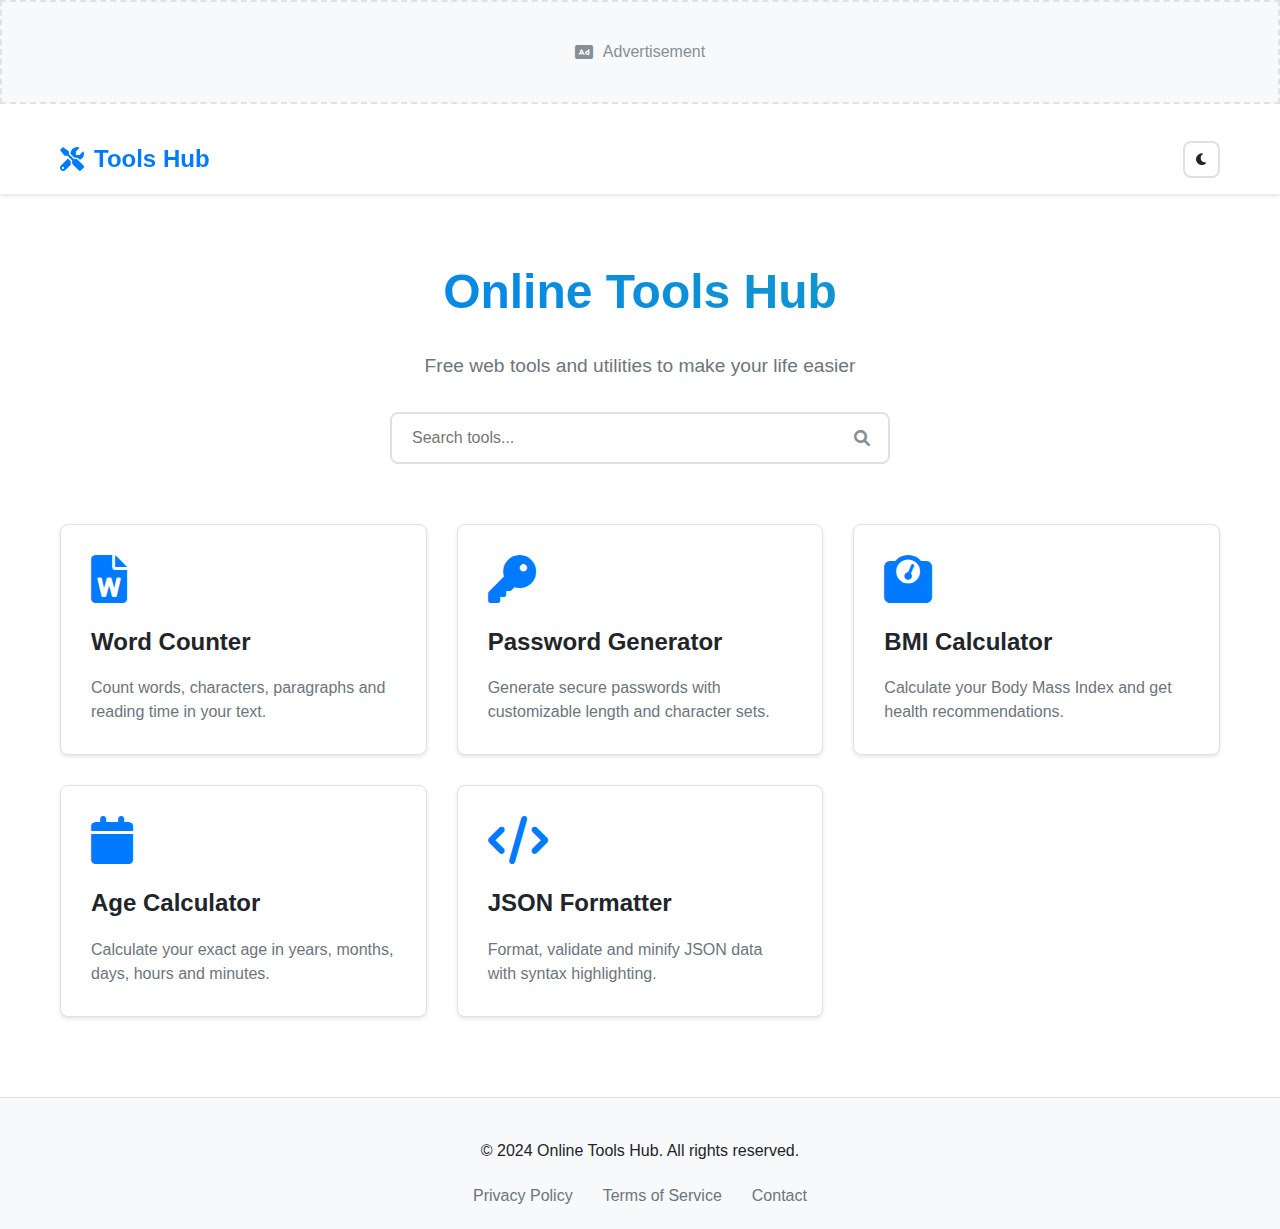
<file: index.html>
<html lang="en">
<head>
    <meta charset="UTF-8">
    <meta name="viewport" content="width=device-width, initial-scale=1.0">
    <title>Online Tools Hub - Free Web Tools & Utilities</title>
    <meta name="description" content="Free online tools hub with word counter, password generator, BMI calculator, age calculator, JSON formatter and more. Fast, responsive, and easy to use.">
    <meta name="keywords" content="online tools, word counter, password generator, BMI calculator, JSON formatter, web utilities">
    <meta name="author" content="Online Tools Hub">
    
    <!-- Schema Markup -->
    <script type="application/ld+json">
    {
        "@context": "https://schema.org",
        "@type": "WebSite",
        "name": "Online Tools Hub",
        "description": "Free online tools and utilities for everyday use",
        "url": "https://onlinetoolshub.com"
    }
    </script>
    
    <link rel="stylesheet" href="style.css">
    <link rel="stylesheet" href="https://cdnjs.cloudflare.com/ajax/libs/font-awesome/6.0.0/css/all.min.css">
    <link rel="icon" type="image/x-icon" href="/favicon.ico">
</head>
<body>
    <!-- AdSense Top Banner Placeholder -->
    <div class="ad-banner ad-top">
        <div class="ad-placeholder">
            <i class="fas fa-ad"></i>
            <span>Advertisement</span>
        </div>
    </div>

    <nav class="navbar">
        <div class="nav-container">
            <div class="nav-brand">
                <i class="fas fa-tools"></i>
                <span>Tools Hub</span>
            </div>
            <div class="nav-actions">
                <button id="darkModeToggle" class="btn-icon" title="Toggle Dark Mode">
                    <i class="fas fa-moon"></i>
                </button>
            </div>
        </div>
    </nav>

    <main class="main-content">
        <div class="hero-section">
            <h1>Online Tools Hub</h1>
            <p>Free web tools and utilities to make your life easier</p>
            
            <div class="search-container">
                <input type="text" id="searchInput" placeholder="Search tools..." class="search-input">
                <i class="fas fa-search search-icon"></i>
            </div>
        </div>

        <div class="tools-grid" id="toolsGrid">
            <!-- Tools will be populated by JavaScript -->
        </div>
    </main>

    <footer class="footer">
        <div class="footer-content">
            <p>&copy; 2024 Online Tools Hub. All rights reserved.</p>
            <div class="footer-links">
                <a href="#privacy">Privacy Policy</a>
                <a href="#terms">Terms of Service</a>
                <a href="#contact">Contact</a>
            </div>
        </div>
    </footer>

    <script src="global.js"></script>
</body>
</html>
</file>
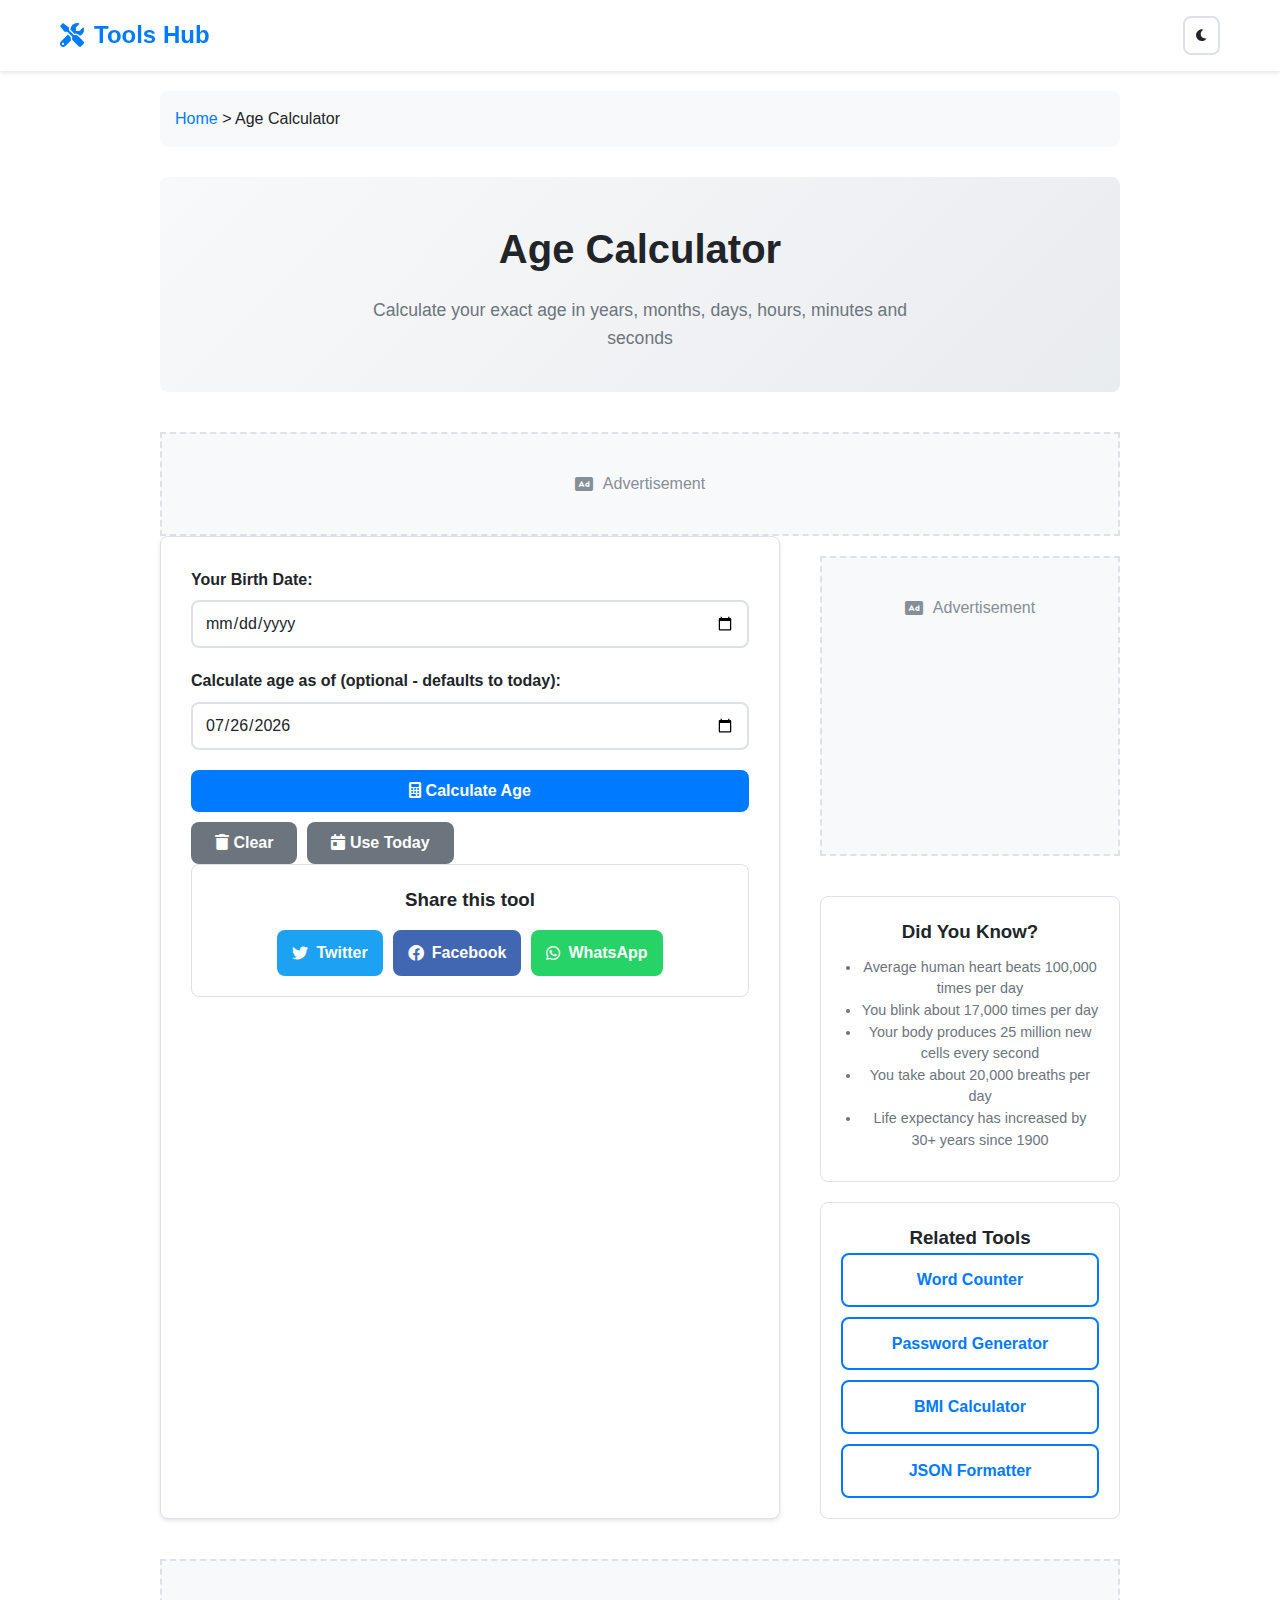
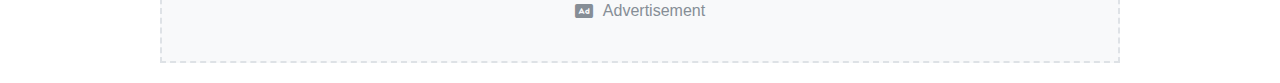
<file: age-calculator.html>
<!DOCTYPE html>
<html lang="en">
<head>
    <meta charset="UTF-8">
    <meta name="viewport" content="width=device-width, initial-scale=1.0">
    <title>Age Calculator - Calculate Exact Age in Years, Months, Days | Online Tools Hub</title>
    <meta name="description" content="Calculate your exact age in years, months, days, hours, minutes and seconds. Free online age calculator with detailed breakdown and age milestones.">
    <meta name="keywords" content="age calculator, calculate age, exact age, age in days, age in months, birthday calculator">
    
    <!-- Schema Markup -->
    <script type="application/ld+json">
    {
        "@context": "https://schema.org",
        "@type": "SoftwareApplication",
        "name": "Age Calculator",
        "description": "Calculate your exact age in years, months, days, hours and minutes",
        "url": "https://onlinetoolshub.com/tools/age-calculator.html",
        "applicationCategory": "Utility",
        "operatingSystem": "Any",
        "permissions": "none required"
    }
    </script>
    
    <link rel="stylesheet" href="style.css">
    <link rel="stylesheet" href="https://cdnjs.cloudflare.com/ajax/libs/font-awesome/6.0.0/css/all.min.css">
    <link rel="icon" type="image/x-icon" href="/favicon.ico">
</head>
<body>
    <!-- Navigation -->
    <nav class="navbar">
        <div class="nav-container">
            <div class="nav-brand">
                <a href="index.html" style="color: inherit; text-decoration: none; display: flex; align-items: center; gap: 10px;">
                    <i class="fas fa-tools"></i>
                    <span>Tools Hub</span>
                </a>
            </div>
            <div class="nav-actions">
                <button id="darkModeToggle" class="btn-icon" title="Toggle Dark Mode">
                    <i class="fas fa-moon"></i>
                </button>
            </div>
        </div>
    </nav>

    <div class="tool-container">
        <!-- Breadcrumb -->
        <nav class="breadcrumb">
            <a href="index.html">Home</a> > <span>Age Calculator</span>
        </nav>

        <!-- Tool Header -->
        <div class="tool-header">
            <h1>Age Calculator</h1>
            <p>Calculate your exact age in years, months, days, hours, minutes and seconds</p>
        </div>

        <!-- AdSense Banner Placeholder -->
        <div class="ad-banner">
            <div class="ad-placeholder">
                <i class="fas fa-ad"></i>
                <span>Advertisement</span>
            </div>
        </div>

        <!-- Tool Content -->
        <div class="tool-content">
            <div class="tool-main">
                <!-- Date Input -->
                <div class="form-group">
                    <label for="birthDate" class="form-label">Your Birth Date:</label>
                    <input type="date" id="birthDate" class="form-input">
                </div>

                <div class="form-group">
                    <label for="targetDate" class="form-label">Calculate age as of (optional - defaults to today):</label>
                    <input type="date" id="targetDate" class="form-input">
                </div>

                <!-- Calculate Button -->
                <div class="btn-group">
                    <button id="calculateBtn" class="btn btn-primary btn-block">
                        <i class="fas fa-calculator"></i> Calculate Age
                    </button>
                    <button id="clearBtn" class="btn btn-secondary">
                        <i class="fas fa-trash"></i> Clear
                    </button>
                    <button id="todayBtn" class="btn btn-secondary">
                        <i class="fas fa-calendar-day"></i> Use Today
                    </button>
                </div>

                <!-- Results -->
                <div id="resultsSection" class="result-section hidden">
                    <h3>Age Details</h3>
                    <div class="result-item">
                        <span class="result-label">Exact Age:</span>
                        <span id="exactAge" class="result-value"></span>
                    </div>
                    <div class="result-item">
                        <span class="result-label">Total Months:</span>
                        <span id="totalMonths" class="result-value"></span>
                    </div>
                    <div class="result-item">
                        <span class="result-label">Total Weeks:</span>
                        <span id="totalWeeks" class="result-value"></span>
                    </div>
                    <div class="result-item">
                        <span class="result-label">Total Days:</span>
                        <span id="totalDays" class="result-value"></span>
                    </div>
                    <div class="result-item">
                        <span class="result-label">Total Hours:</span>
                        <span id="totalHours" class="result-value"></span>
                    </div>
                    <div class="result-item">
                        <span class="result-label">Total Minutes:</span>
                        <span id="totalMinutes" class="result-value"></span>
                    </div>
                    <div class="result-item">
                        <span class="result-label">Total Seconds:</span>
                        <span id="totalSeconds" class="result-value"></span>
                    </div>
                </div>

                <!-- Age Milestones -->
                <div id="milestonesSection" class="result-section hidden">
                    <h3>Age Milestones</h3>
                    <div id="milestonesList"></div>
                </div>

                <!-- Next Birthday -->
                <div id="birthdaySection" class="result-section hidden">
                    <h3>Next Birthday</h3>
                    <div class="result-item">
                        <span class="result-label">Next Birthday:</span>
                        <span id="nextBirthday" class="result-value"></span>
                    </div>
                    <div class="result-item">
                        <span class="result-label">Days Until Birthday:</span>
                        <span id="daysUntilBirthday" class="result-value"></span>
                    </div>
                    <div class="result-item">
                        <span class="result-label">Day of Week Born:</span>
                        <span id="dayOfWeekBorn" class="result-value"></span>
                    </div>
                    <div class="result-item">
                        <span class="result-label">Next Birthday Day:</span>
                        <span id="nextBirthdayDay" class="result-value"></span>
                    </div>
                </div>

                <!-- Share Section -->
                <div class="share-section">
                    <h3>Share this tool</h3>
                    <div class="share-buttons">
                        <a href="#" class="share-btn share-twitter">
                            <i class="fab fa-twitter"></i> Twitter
                        </a>
                        <a href="#" class="share-btn share-facebook">
                            <i class="fab fa-facebook"></i> Facebook
                        </a>
                        <a href="#" class="share-btn share-whatsapp">
                            <i class="fab fa-whatsapp"></i> WhatsApp
                        </a>
                    </div>
                </div>
            </div>

            <!-- Sidebar -->
            <div class="tool-sidebar">
                <!-- AdSense Sidebar Placeholder -->
                <div class="ad-banner ad-sidebar">
                    <div class="ad-placeholder">
                        <i class="fas fa-ad"></i>
                        <span>Advertisement</span>
                    </div>
                </div>

                <!-- Quick Facts -->
                <div class="share-section">
                    <h3>Did You Know?</h3>
                    <div style="font-size: 0.9rem; line-height: 1.5; color: var(--text-secondary);">
                        <ul style="margin: 10px 0; padding-left: 20px;">
                            <li>Average human heart beats 100,000 times per day</li>
                            <li>You blink about 17,000 times per day</li>
                            <li>Your body produces 25 million new cells every second</li>
                            <li>You take about 20,000 breaths per day</li>
                            <li>Life expectancy has increased by 30+ years since 1900</li>
                        </ul>
                    </div>
                </div>

                <!-- Related Tools -->
                <div class="share-section">
                    <h3>Related Tools</h3>
                    <div style="display: flex; flex-direction: column; gap: 10px;">
                        <a href="word-counter.html" class="btn btn-outline">Word Counter</a>
                        <a href="password-generator.html" class="btn btn-outline">Password Generator</a>
                        <a href="bmi-calculator.html" class="btn btn-outline">BMI Calculator</a>
                        <a href="json-formatter.html" class="btn btn-outline">JSON Formatter</a>
                    </div>
                </div>
            </div>
        </div>

        <!-- AdSense Bottom Banner Placeholder -->
        <div class="ad-banner ad-bottom">
            <div class="ad-placeholder">
                <i class="fas fa-ad"></i>
                <span>Advertisement</span>
            </div>
        </div>
    </div>

    <script src="global.js"></script>
    <script src="age-calculator.js"></script>
</body>
</html>
</file>
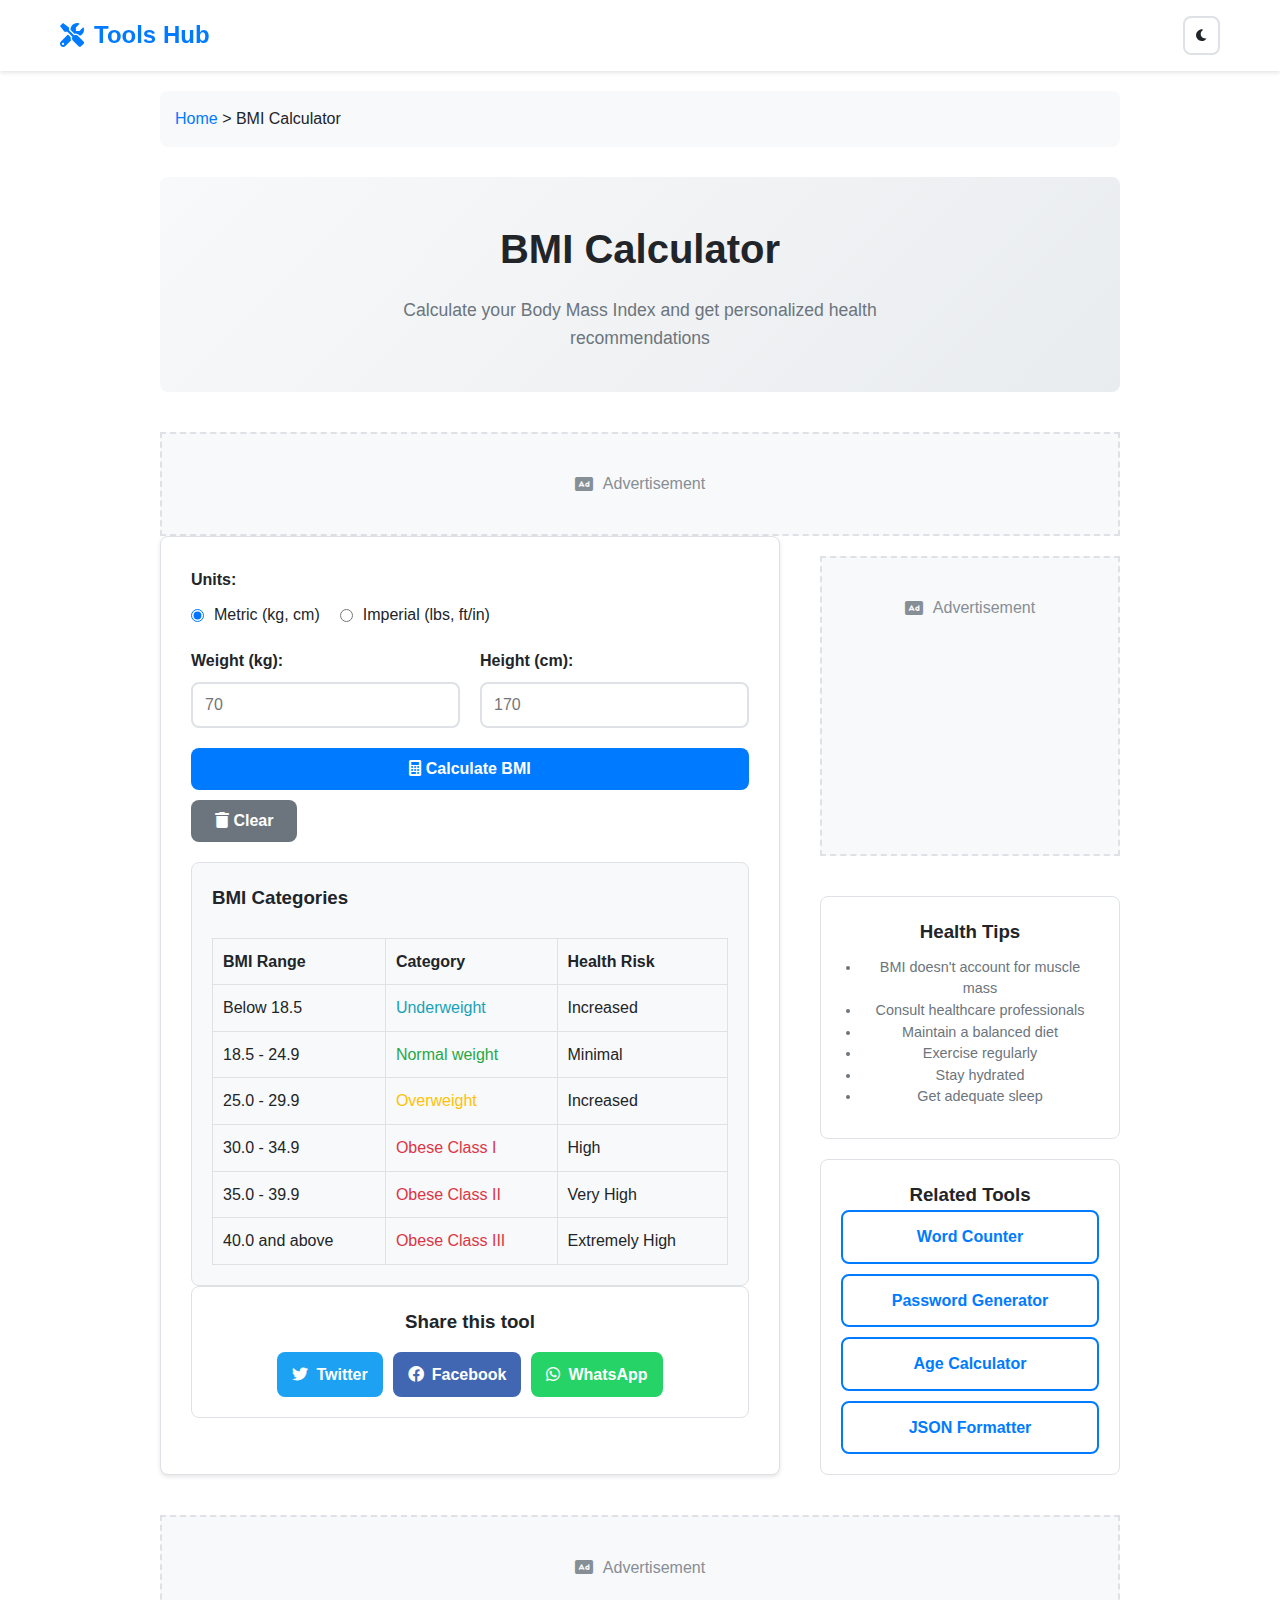
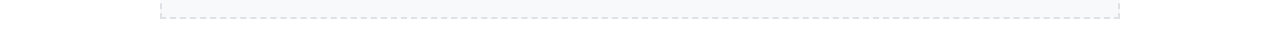
<file: bmi-calculator.html>
<!DOCTYPE html>
<html lang="en">
<head>
    <meta charset="UTF-8">
    <meta name="viewport" content="width=device-width, initial-scale=1.0">
    <title>BMI Calculator - Body Mass Index Calculator | Online Tools Hub</title>
    <meta name="description" content="Calculate your Body Mass Index (BMI) with our free online calculator. Get instant results with health category recommendations and ideal weight ranges.">
    <meta name="keywords" content="BMI calculator, body mass index, health calculator, weight calculator, obesity calculator, ideal weight">
    
    <!-- Schema Markup -->
    <script type="application/ld+json">
    {
        "@context": "https://schema.org",
        "@type": "SoftwareApplication",
        "name": "BMI Calculator",
        "description": "Calculate your Body Mass Index and get health recommendations",
        "url": "https://onlinetoolshub.com/tools/bmi-calculator.html",
        "applicationCategory": "HealthApplication",
        "operatingSystem": "Any",
        "permissions": "none required"
    }
    </script>
    
    <link rel="stylesheet" href="style.css">
    <link rel="stylesheet" href="https://cdnjs.cloudflare.com/ajax/libs/font-awesome/6.0.0/css/all.min.css">
    <link rel="icon" type="image/x-icon" href="/favicon.ico">
</head>
<body>
    <!-- Navigation -->
    <nav class="navbar">
        <div class="nav-container">
            <div class="nav-brand">
                <a href="index.html" style="color: inherit; text-decoration: none; display: flex; align-items: center; gap: 10px;">
                    <i class="fas fa-tools"></i>
                    <span>Tools Hub</span>
                </a>
            </div>
            <div class="nav-actions">
                <button id="darkModeToggle" class="btn-icon" title="Toggle Dark Mode">
                    <i class="fas fa-moon"></i>
                </button>
            </div>
        </div>
    </nav>

    <div class="tool-container">
        <!-- Breadcrumb -->
        <nav class="breadcrumb">
            <a href="index.html">Home</a> > <span>BMI Calculator</span>
        </nav>

        <!-- Tool Header -->
        <div class="tool-header">
            <h1>BMI Calculator</h1>
            <p>Calculate your Body Mass Index and get personalized health recommendations</p>
        </div>

        <!-- AdSense Banner Placeholder -->
        <div class="ad-banner">
            <div class="ad-placeholder">
                <i class="fas fa-ad"></i>
                <span>Advertisement</span>
            </div>
        </div>

        <!-- Tool Content -->
        <div class="tool-content">
            <div class="tool-main">
                <!-- Unit Selection -->
                <div class="form-group">
                    <label class="form-label">Units:</label>
                    <div style="display: flex; gap: 20px; margin-top: 10px;">
                        <label style="display: flex; align-items: center; gap: 10px;">
                            <input type="radio" name="units" id="metricUnits" value="metric" checked>
                            <span>Metric (kg, cm)</span>
                        </label>
                        <label style="display: flex; align-items: center; gap: 10px;">
                            <input type="radio" name="units" id="imperialUnits" value="imperial">
                            <span>Imperial (lbs, ft/in)</span>
                        </label>
                    </div>
                </div>

                <!-- Metric Inputs -->
                <div id="metricInputs">
                    <div style="display: grid; grid-template-columns: 1fr 1fr; gap: 20px;">
                        <div class="form-group">
                            <label for="weightKg" class="form-label">Weight (kg):</label>
                            <input type="number" id="weightKg" class="form-input" placeholder="70" min="1" max="1000" step="0.1">
                        </div>
                        <div class="form-group">
                            <label for="heightCm" class="form-label">Height (cm):</label>
                            <input type="number" id="heightCm" class="form-input" placeholder="170" min="50" max="300" step="0.1">
                        </div>
                    </div>
                </div>

                <!-- Imperial Inputs -->
                <div id="imperialInputs" class="hidden">
                    <div style="display: grid; grid-template-columns: 1fr 1fr 1fr; gap: 20px;">
                        <div class="form-group">
                            <label for="weightLbs" class="form-label">Weight (lbs):</label>
                            <input type="number" id="weightLbs" class="form-input" placeholder="154" min="1" max="2000" step="0.1">
                        </div>
                        <div class="form-group">
                            <label for="heightFt" class="form-label">Height (ft):</label>
                            <input type="number" id="heightFt" class="form-input" placeholder="5" min="1" max="10" step="1">
                        </div>
                        <div class="form-group">
                            <label for="heightIn" class="form-label">Height (in):</label>
                            <input type="number" id="heightIn" class="form-input" placeholder="7" min="0" max="11" step="1">
                        </div>
                    </div>
                </div>

                <!-- Calculate Button -->
                <div class="btn-group">
                    <button id="calculateBtn" class="btn btn-primary btn-block">
                        <i class="fas fa-calculator"></i> Calculate BMI
                    </button>
                    <button id="clearBtn" class="btn btn-secondary">
                        <i class="fas fa-trash"></i> Clear
                    </button>
                </div>

                <!-- Results -->
                <div id="resultsSection" class="result-section hidden">
                    <h3>Your BMI Results</h3>
                    <div class="result-item">
                        <span class="result-label">BMI:</span>
                        <span id="bmiValue" class="result-value"></span>
                    </div>
                    <div class="result-item">
                        <span class="result-label">Category:</span>
                        <span id="bmiCategory" class="result-value"></span>
                    </div>
                    <div class="result-item">
                        <span class="result-label">Ideal Weight Range:</span>
                        <span id="idealWeight" class="result-value"></span>
                    </div>
                    
                    <div id="bmiVisualization" style="margin-top: 20px;"></div>
                    <div id="healthRecommendations" style="margin-top: 20px;"></div>
                </div>

                <!-- BMI Chart -->
                <div class="result-section">
                    <h3>BMI Categories</h3>
                    <div style="overflow-x: auto;">
                        <table style="width: 100%; border-collapse: collapse; margin-top: 10px;">
                            <thead>
                                <tr style="background: var(--bg-secondary);">
                                    <th style="padding: 10px; border: 1px solid var(--border-color); text-align: left;">BMI Range</th>
                                    <th style="padding: 10px; border: 1px solid var(--border-color); text-align: left;">Category</th>
                                    <th style="padding: 10px; border: 1px solid var(--border-color); text-align: left;">Health Risk</th>
                                </tr>
                            </thead>
                            <tbody>
                                <tr>
                                    <td style="padding: 10px; border: 1px solid var(--border-color);">Below 18.5</td>
                                    <td style="padding: 10px; border: 1px solid var(--border-color); color: #17a2b8;">Underweight</td>
                                    <td style="padding: 10px; border: 1px solid var(--border-color);">Increased</td>
                                </tr>
                                <tr>
                                    <td style="padding: 10px; border: 1px solid var(--border-color);">18.5 - 24.9</td>
                                    <td style="padding: 10px; border: 1px solid var(--border-color); color: #28a745;">Normal weight</td>
                                    <td style="padding: 10px; border: 1px solid var(--border-color);">Minimal</td>
                                </tr>
                                <tr>
                                    <td style="padding: 10px; border: 1px solid var(--border-color);">25.0 - 29.9</td>
                                    <td style="padding: 10px; border: 1px solid var(--border-color); color: #ffc107;">Overweight</td>
                                    <td style="padding: 10px; border: 1px solid var(--border-color);">Increased</td>
                                </tr>
                                <tr>
                                    <td style="padding: 10px; border: 1px solid var(--border-color);">30.0 - 34.9</td>
                                    <td style="padding: 10px; border: 1px solid var(--border-color); color: #dc3545;">Obese Class I</td>
                                    <td style="padding: 10px; border: 1px solid var(--border-color);">High</td>
                                </tr>
                                <tr>
                                    <td style="padding: 10px; border: 1px solid var(--border-color);">35.0 - 39.9</td>
                                    <td style="padding: 10px; border: 1px solid var(--border-color); color: #dc3545;">Obese Class II</td>
                                    <td style="padding: 10px; border: 1px solid var(--border-color);">Very High</td>
                                </tr>
                                <tr>
                                    <td style="padding: 10px; border: 1px solid var(--border-color);">40.0 and above</td>
                                    <td style="padding: 10px; border: 1px solid var(--border-color); color: #dc3545;">Obese Class III</td>
                                    <td style="padding: 10px; border: 1px solid var(--border-color);">Extremely High</td>
                                </tr>
                            </tbody>
                        </table>
                    </div>
                </div>

                <!-- Share Section -->
                <div class="share-section">
                    <h3>Share this tool</h3>
                    <div class="share-buttons">
                        <a href="#" class="share-btn share-twitter">
                            <i class="fab fa-twitter"></i> Twitter
                        </a>
                        <a href="#" class="share-btn share-facebook">
                            <i class="fab fa-facebook"></i> Facebook
                        </a>
                        <a href="#" class="share-btn share-whatsapp">
                            <i class="fab fa-whatsapp"></i> WhatsApp
                        </a>
                    </div>
                </div>
            </div>

            <!-- Sidebar -->
            <div class="tool-sidebar">
                <!-- AdSense Sidebar Placeholder -->
                <div class="ad-banner ad-sidebar">
                    <div class="ad-placeholder">
                        <i class="fas fa-ad"></i>
                        <span>Advertisement</span>
                    </div>
                </div>

                <!-- Health Tips -->
                <div class="share-section">
                    <h3>Health Tips</h3>
                    <div style="font-size: 0.9rem; line-height: 1.5; color: var(--text-secondary);">
                        <ul style="margin: 10px 0; padding-left: 20px;">
                            <li>BMI doesn't account for muscle mass</li>
                            <li>Consult healthcare professionals</li>
                            <li>Maintain a balanced diet</li>
                            <li>Exercise regularly</li>
                            <li>Stay hydrated</li>
                            <li>Get adequate sleep</li>
                        </ul>
                    </div>
                </div>

                <!-- Related Tools -->
                <div class="share-section">
                    <h3>Related Tools</h3>
                    <div style="display: flex; flex-direction: column; gap: 10px;">
                        <a href="word-counter.html" class="btn btn-outline">Word Counter</a>
                        <a href="password-generator.html" class="btn btn-outline">Password Generator</a>
                        <a href="age-calculator.html" class="btn btn-outline">Age Calculator</a>
                        <a href="json-formatter.html" class="btn btn-outline">JSON Formatter</a>
                    </div>
                </div>
            </div>
        </div>

        <!-- AdSense Bottom Banner Placeholder -->
        <div class="ad-banner ad-bottom">
            <div class="ad-placeholder">
                <i class="fas fa-ad"></i>
                <span>Advertisement</span>
            </div>
        </div>
    </div>

    <script src="global.js"></script>
    <script src="bmi-calculator.js"></script>
</body>
</html>
</file>
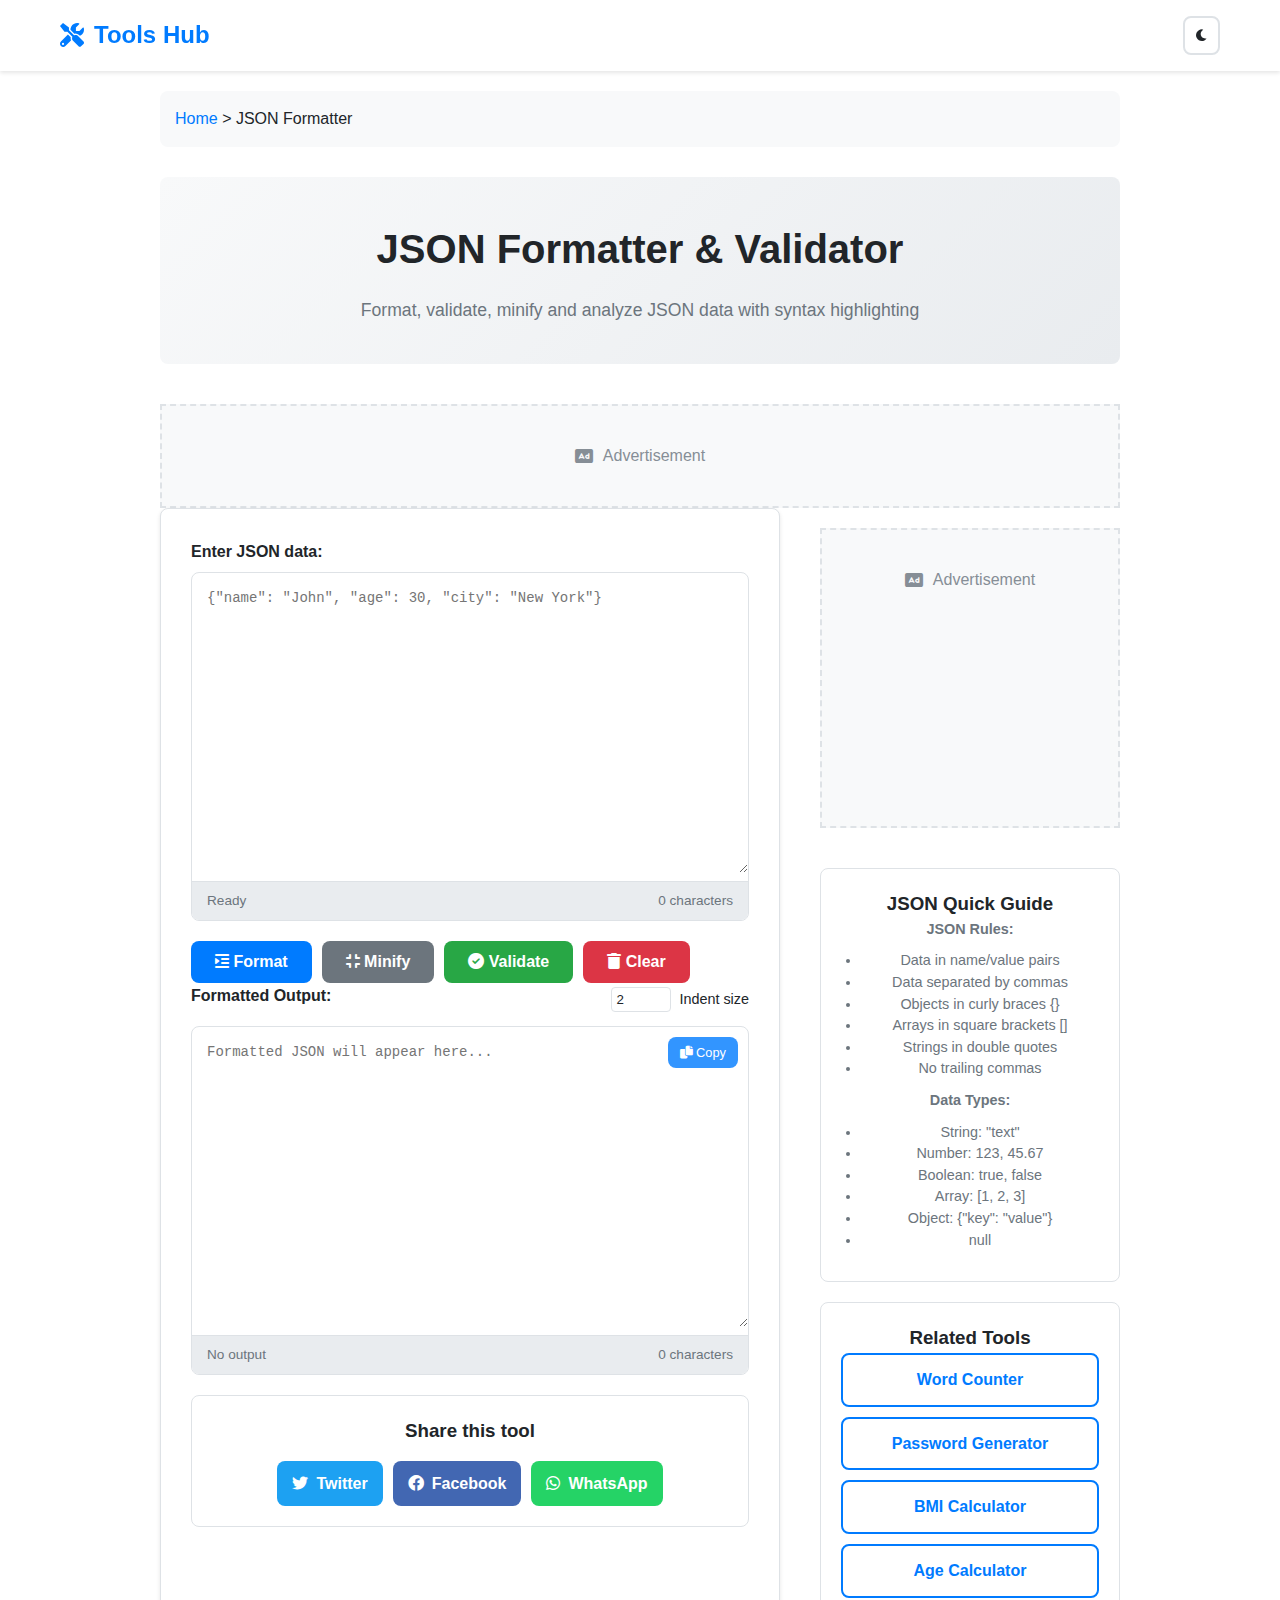
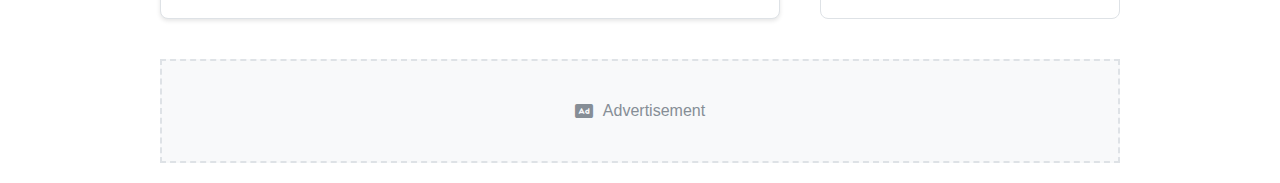
<file: json-formatter.html>
<!DOCTYPE html>
<html lang="en">
<head>
    <meta charset="UTF-8">
    <meta name="viewport" content="width=device-width, initial-scale=1.0">
    <title>JSON Formatter & Validator - Format, Minify & Validate JSON | Online Tools Hub</title>
    <meta name="description" content="Free online JSON formatter, validator and minifier. Format JSON with proper indentation, validate syntax, minify for production, and view JSON tree structure.">
    <meta name="keywords" content="JSON formatter, JSON validator, JSON minifier, JSON beautifier, JSON parser, validate JSON, format JSON">
    
    <!-- Schema Markup -->
    <script type="application/ld+json">
    {
        "@context": "https://schema.org",
        "@type": "SoftwareApplication",
        "name": "JSON Formatter",
        "description": "Format, validate and minify JSON data with syntax highlighting",
        "url": "https://onlinetoolshub.com/tools/json-formatter.html",
        "applicationCategory": "DeveloperApplication",
        "operatingSystem": "Any",
        "permissions": "none required"
    }
    </script>
    
    <link rel="stylesheet" href="style.css">
    <link rel="stylesheet" href="https://cdnjs.cloudflare.com/ajax/libs/font-awesome/6.0.0/css/all.min.css">
    <link rel="icon" type="image/x-icon" href="/favicon.ico">
    
    <style>
        .json-container {
            position: relative;
            background: var(--bg-primary);
            border: 1px solid var(--border-color);
            border-radius: var(--border-radius);
            overflow: hidden;
        }
        
        .json-textarea {
            width: 100%;
            min-height: 300px;
            padding: 15px;
            border: none;
            background: transparent;
            color: var(--text-primary);
            font-family: 'Monaco', 'Menlo', 'Ubuntu Mono', monospace;
            font-size: 14px;
            line-height: 1.5;
            resize: vertical;
            outline: none;
        }
        
        .json-textarea:focus {
            background: var(--bg-secondary);
        }
        
        .json-stats {
            background: var(--bg-tertiary);
            padding: 8px 15px;
            font-size: 0.85rem;
            color: var(--text-secondary);
            border-top: 1px solid var(--border-color);
            display: flex;
            justify-content: space-between;
            align-items: center;
        }
        
        .json-valid {
            color: var(--success-color);
        }
        
        .json-invalid {
            color: var(--danger-color);
        }
        
        .json-tree {
            background: var(--bg-secondary);
            border: 1px solid var(--border-color);
            border-radius: var(--border-radius);
            padding: 15px;
            font-family: 'Monaco', 'Menlo', 'Ubuntu Mono', monospace;
            font-size: 14px;
            line-height: 1.5;
            max-height: 400px;
            overflow: auto;
        }
        
        .json-key {
            color: #0451a5;
            font-weight: bold;
        }
        
        .json-string {
            color: #0f6132;
        }
        
        .json-number {
            color: #164bc5;
        }
        
        .json-boolean {
            color: #7c3aed;
        }
        
        .json-null {
            color: #6b7280;
            font-style: italic;
        }
        
        [data-theme="dark"] .json-key {
            color: #9cdcfe;
        }
        
        [data-theme="dark"] .json-string {
            color: #ce9178;
        }
        
        [data-theme="dark"] .json-number {
            color: #b5cea8;
        }
        
        [data-theme="dark"] .json-boolean {
            color: #569cd6;
        }
        
        .copy-btn {
            position: absolute;
            top: 10px;
            right: 10px;
            background: var(--primary-color);
            color: white;
            border: none;
            padding: 8px 12px;
            border-radius: var(--border-radius);
            cursor: pointer;
            font-size: 0.8rem;
            opacity: 0.8;
            transition: var(--transition);
        }
        
        .copy-btn:hover {
            opacity: 1;
            transform: translateY(-1px);
        }
    </style>
</head>
<body>
    <!-- Navigation -->
    <nav class="navbar">
        <div class="nav-container">
            <div class="nav-brand">
                <a href="index.html" style="color: inherit; text-decoration: none; display: flex; align-items: center; gap: 10px;">
                    <i class="fas fa-tools"></i>
                    <span>Tools Hub</span>
                </a>
            </div>
            <div class="nav-actions">
                <button id="darkModeToggle" class="btn-icon" title="Toggle Dark Mode">
                    <i class="fas fa-moon"></i>
                </button>
            </div>
        </div>
    </nav>

    <div class="tool-container">
        <!-- Breadcrumb -->
        <nav class="breadcrumb">
            <a href="index.html">Home</a> > <span>JSON Formatter</span>
        </nav>

        <!-- Tool Header -->
        <div class="tool-header">
            <h1>JSON Formatter & Validator</h1>
            <p>Format, validate, minify and analyze JSON data with syntax highlighting</p>
        </div>

        <!-- AdSense Banner Placeholder -->
        <div class="ad-banner">
            <div class="ad-placeholder">
                <i class="fas fa-ad"></i>
                <span>Advertisement</span>
            </div>
        </div>

        <!-- Tool Content -->
        <div class="tool-content">
            <div class="tool-main">
                <!-- Input Section -->
                <div class="form-group">
                    <label for="jsonInput" class="form-label">Enter JSON data:</label>
                    <div class="json-container">
                        <textarea id="jsonInput" class="json-textarea" placeholder='{"name": "John", "age": 30, "city": "New York"}'></textarea>
                        <div class="json-stats">
                            <span id="jsonStatus">Ready</span>
                            <span id="jsonSize">0 characters</span>
                        </div>
                    </div>
                </div>

                <!-- Action Buttons -->
                <div class="btn-group">
                    <button id="formatBtn" class="btn btn-primary">
                        <i class="fas fa-indent"></i> Format
                    </button>
                    <button id="minifyBtn" class="btn btn-secondary">
                        <i class="fas fa-compress"></i> Minify
                    </button>
                    <button id="validateBtn" class="btn btn-success">
                        <i class="fas fa-check-circle"></i> Validate
                    </button>
                    <button id="clearBtn" class="btn btn-danger">
                        <i class="fas fa-trash"></i> Clear
                    </button>
                </div>

                <!-- Output Section -->
                <div class="form-group">
                    <div style="display: flex; justify-content: space-between; align-items: center; margin-bottom: 10px;">
                        <label class="form-label">Formatted Output:</label>
                        <div>
                            <label style="display: flex; align-items: center; gap: 8px; font-size: 0.9rem;">
                                <input type="number" id="indentSize" min="1" max="8" value="2" style="width: 60px; padding: 4px; border: 1px solid var(--border-color); border-radius: 4px; background: var(--bg-primary); color: var(--text-primary);">
                                <span>Indent size</span>
                            </label>
                        </div>
                    </div>
                    <div class="json-container">
                        <textarea id="jsonOutput" class="json-textarea" readonly placeholder="Formatted JSON will appear here..."></textarea>
                        <button id="copyOutputBtn" class="copy-btn" title="Copy to clipboard">
                            <i class="fas fa-copy"></i> Copy
                        </button>
                        <div class="json-stats">
                            <span id="outputStatus">No output</span>
                            <span id="outputSize">0 characters</span>
                        </div>
                    </div>
                </div>

                <!-- JSON Tree View -->
                <div id="treeSection" class="result-section hidden">
                    <h3>JSON Tree Structure</h3>
                    <div id="jsonTree" class="json-tree"></div>
                </div>

                <!-- JSON Analysis -->
                <div id="analysisSection" class="result-section hidden">
                    <h3>JSON Analysis</h3>
                    <div id="jsonAnalysis"></div>
                </div>

                <!-- Share Section -->
                <div class="share-section">
                    <h3>Share this tool</h3>
                    <div class="share-buttons">
                        <a href="#" class="share-btn share-twitter">
                            <i class="fab fa-twitter"></i> Twitter
                        </a>
                        <a href="#" class="share-btn share-facebook">
                            <i class="fab fa-facebook"></i> Facebook
                        </a>
                        <a href="#" class="share-btn share-whatsapp">
                            <i class="fab fa-whatsapp"></i> WhatsApp
                        </a>
                    </div>
                </div>
            </div>

            <!-- Sidebar -->
            <div class="tool-sidebar">
                <!-- AdSense Sidebar Placeholder -->
                <div class="ad-banner ad-sidebar">
                    <div class="ad-placeholder">
                        <i class="fas fa-ad"></i>
                        <span>Advertisement</span>
                    </div>
                </div>

                <!-- JSON Guide -->
                <div class="share-section">
                    <h3>JSON Quick Guide</h3>
                    <div style="font-size: 0.9rem; line-height: 1.5; color: var(--text-secondary);">
                        <strong>JSON Rules:</strong>
                        <ul style="margin: 10px 0; padding-left: 20px;">
                            <li>Data in name/value pairs</li>
                            <li>Data separated by commas</li>
                            <li>Objects in curly braces {}</li>
                            <li>Arrays in square brackets []</li>
                            <li>Strings in double quotes</li>
                            <li>No trailing commas</li>
                        </ul>
                        
                        <strong>Data Types:</strong>
                        <ul style="margin: 10px 0; padding-left: 20px;">
                            <li>String: "text"</li>
                            <li>Number: 123, 45.67</li>
                            <li>Boolean: true, false</li>
                            <li>Array: [1, 2, 3]</li>
                            <li>Object: {"key": "value"}</li>
                            <li>null</li>
                        </ul>
                    </div>
                </div>

                <!-- Related Tools -->
                <div class="share-section">
                    <h3>Related Tools</h3>
                    <div style="display: flex; flex-direction: column; gap: 10px;">
                        <a href="word-counter.html" class="btn btn-outline">Word Counter</a>
                        <a href="password-generator.html" class="btn btn-outline">Password Generator</a>
                        <a href="bmi-calculator.html" class="btn btn-outline">BMI Calculator</a>
                        <a href="age-calculator.html" class="btn btn-outline">Age Calculator</a>
                    </div>
                </div>
            </div>
        </div>

        <!-- AdSense Bottom Banner Placeholder -->
        <div class="ad-banner ad-bottom">
            <div class="ad-placeholder">
                <i class="fas fa-ad"></i>
                <span>Advertisement</span>
            </div>
        </div>
    </div>

    <script src="global.js"></script>
    <script src="json-formatter.js"></script>
</body>
</html>
</file>
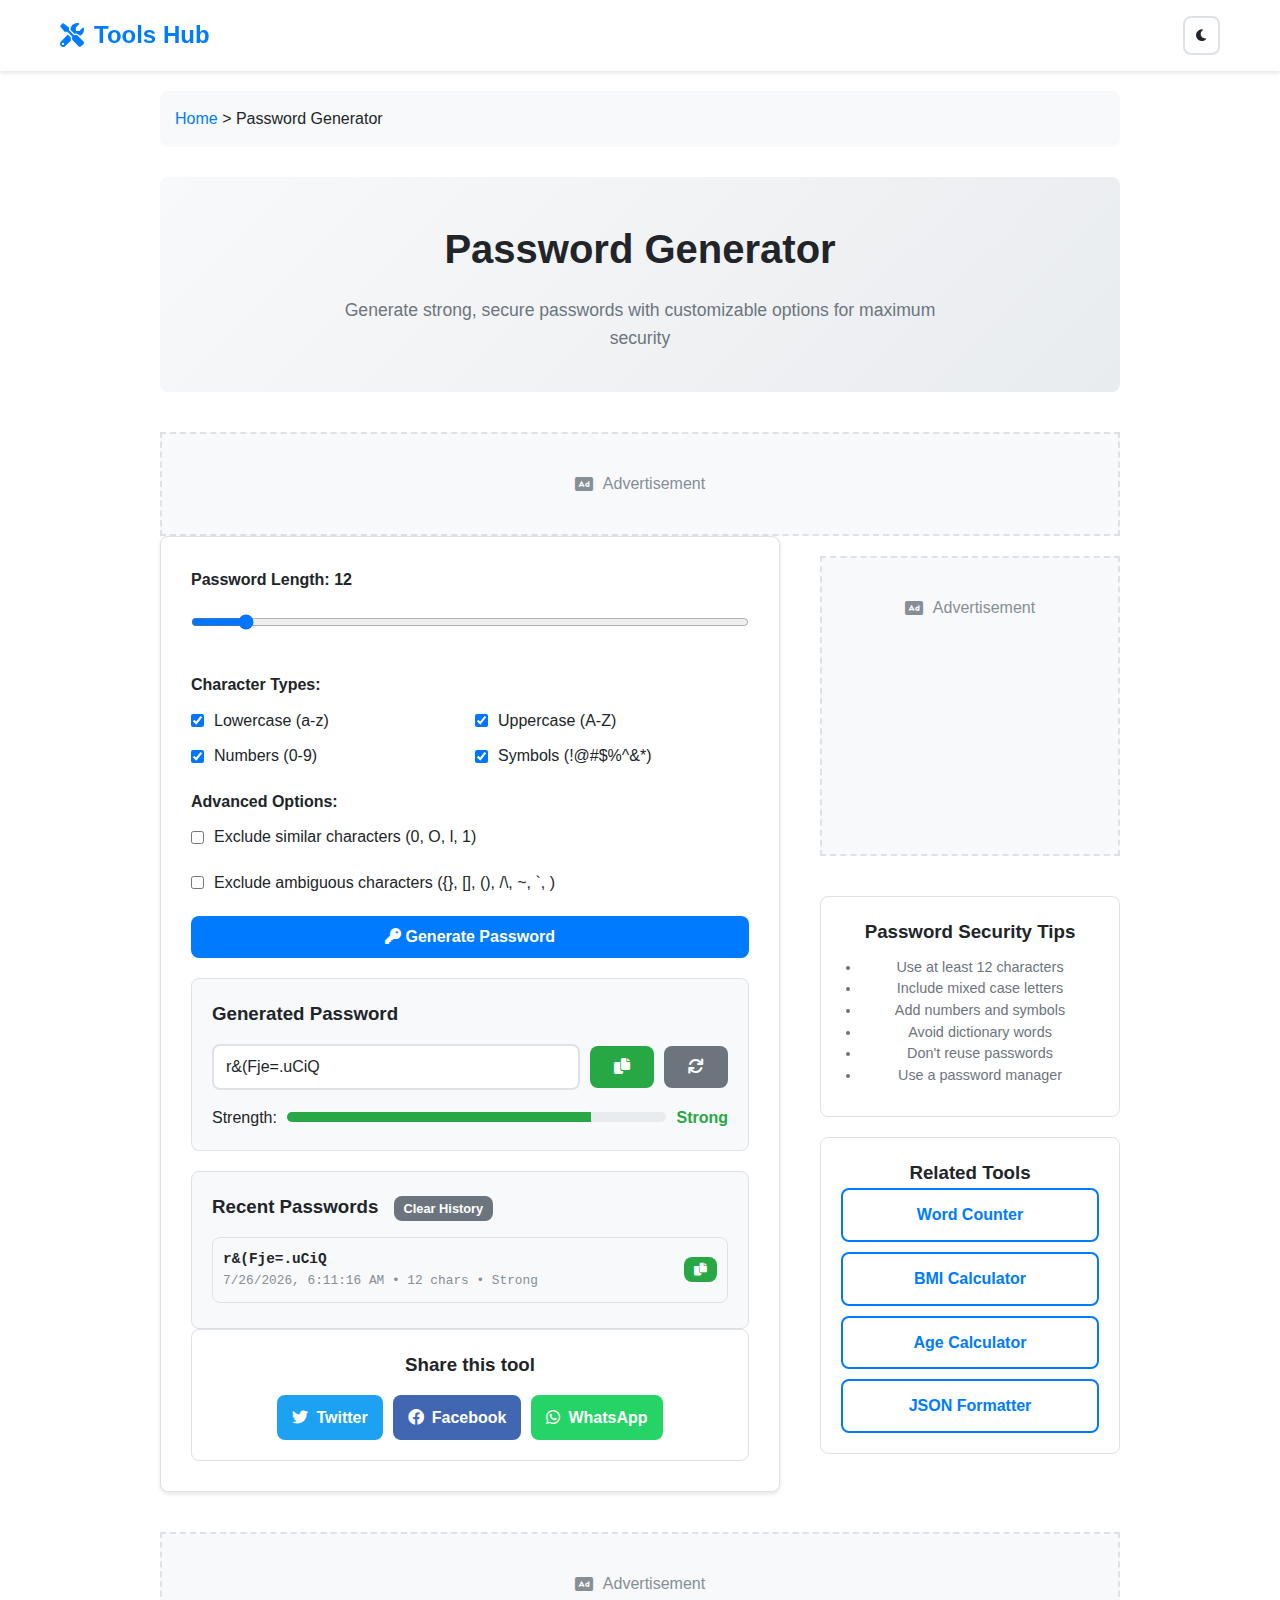
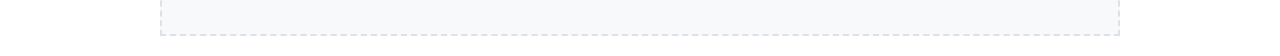
<file: password-generator.html>
<!DOCTYPE html>
<html lang="en">
<head>
    <meta charset="UTF-8">
    <meta name="viewport" content="width=device-width, initial-scale=1.0">
    <title>Password Generator - Secure Random Password Creator | Online Tools Hub</title>
    <meta name="description" content="Generate strong, secure passwords with customizable options. Include uppercase, lowercase, numbers, and special characters. Perfect for online security.">
    <meta name="keywords" content="password generator, secure password, random password, strong password, password creator, online security">
    
    <!-- Schema Markup -->
    <script type="application/ld+json">
    {
        "@context": "https://schema.org",
        "@type": "SoftwareApplication",
        "name": "Password Generator",
        "description": "Generate secure passwords with customizable length and character sets",
        "url": "https://onlinetoolshub.com/tools/password-generator.html",
        "applicationCategory": "SecurityApplication",
        "operatingSystem": "Any",
        "permissions": "none required"
    }
    </script>
    
    <link rel="stylesheet" href="style.css">
    <link rel="stylesheet" href="https://cdnjs.cloudflare.com/ajax/libs/font-awesome/6.0.0/css/all.min.css">
    <link rel="icon" type="image/x-icon" href="/favicon.ico">
</head>
<body>
    <!-- Navigation -->
    <nav class="navbar">
        <div class="nav-container">
            <div class="nav-brand">
                <a href="index.html" style="color: inherit; text-decoration: none; display: flex; align-items: center; gap: 10px;">
                    <i class="fas fa-tools"></i>
                    <span>Tools Hub</span>
                </a>
            </div>
            <div class="nav-actions">
                <button id="darkModeToggle" class="btn-icon" title="Toggle Dark Mode">
                    <i class="fas fa-moon"></i>
                </button>
            </div>
        </div>
    </nav>

    <div class="tool-container">
        <!-- Breadcrumb -->
        <nav class="breadcrumb">
            <a href="index.html">Home</a> > <span>Password Generator</span>
        </nav>

        <!-- Tool Header -->
        <div class="tool-header">
            <h1>Password Generator</h1>
            <p>Generate strong, secure passwords with customizable options for maximum security</p>
        </div>

        <!-- AdSense Banner Placeholder -->
        <div class="ad-banner">
            <div class="ad-placeholder">
                <i class="fas fa-ad"></i>
                <span>Advertisement</span>
            </div>
        </div>

        <!-- Tool Content -->
        <div class="tool-content">
            <div class="tool-main">
                <!-- Password Options -->
                <div class="form-group">
                    <label for="passwordLength" class="form-label">Password Length: <span id="lengthValue">12</span></label>
                    <input type="range" id="passwordLength" min="4" max="128" value="12" class="form-input">
                </div>

                <div class="form-group">
                    <label class="form-label">Character Types:</label>
                    <div style="display: grid; grid-template-columns: repeat(auto-fit, minmax(200px, 1fr)); gap: 10px; margin-top: 10px;">
                        <label style="display: flex; align-items: center; gap: 10px;">
                            <input type="checkbox" id="includeLowercase" checked>
                            <span>Lowercase (a-z)</span>
                        </label>
                        <label style="display: flex; align-items: center; gap: 10px;">
                            <input type="checkbox" id="includeUppercase" checked>
                            <span>Uppercase (A-Z)</span>
                        </label>
                        <label style="display: flex; align-items: center; gap: 10px;">
                            <input type="checkbox" id="includeNumbers" checked>
                            <span>Numbers (0-9)</span>
                        </label>
                        <label style="display: flex; align-items: center; gap: 10px;">
                            <input type="checkbox" id="includeSymbols" checked>
                            <span>Symbols (!@#$%^&*)</span>
                        </label>
                    </div>
                </div>

                <div class="form-group">
                    <label class="form-label">Advanced Options:</label>
                    <div style="display: flex; flex-wrap: wrap; gap: 20px; margin-top: 10px;">
                        <label style="display: flex; align-items: center; gap: 10px;">
                            <input type="checkbox" id="excludeSimilar">
                            <span>Exclude similar characters (0, O, l, 1)</span>
                        </label>
                        <label style="display: flex; align-items: center; gap: 10px;">
                            <input type="checkbox" id="excludeAmbiguous">
                            <span>Exclude ambiguous characters ({}, [], (), /\, ~, `, )</span>
                        </label>
                    </div>
                </div>

                <!-- Generate Button -->
                <div class="btn-group">
                    <button id="generateBtn" class="btn btn-primary btn-block">
                        <i class="fas fa-key"></i> Generate Password
                    </button>
                </div>

                <!-- Generated Password -->
                <div class="result-section">
                    <h3>Generated Password</h3>
                    <div style="display: flex; gap: 10px; align-items: center; margin-bottom: 15px;">
                        <input type="text" id="generatedPassword" class="form-input" readonly placeholder="Click 'Generate Password' to create a secure password">
                        <button id="copyPasswordBtn" class="btn btn-success" title="Copy to clipboard">
                            <i class="fas fa-copy"></i>
                        </button>
                        <button id="refreshBtn" class="btn btn-secondary" title="Generate new password">
                            <i class="fas fa-refresh"></i>
                        </button>
                    </div>
                    
                    <div id="passwordStrength" class="password-strength"></div>
                </div>

                <!-- Password History -->
                <div class="result-section">
                    <h3>Recent Passwords <button id="clearHistoryBtn" class="btn btn-secondary" style="font-size: 0.8rem; padding: 5px 10px; margin-left: 10px;">Clear History</button></h3>
                    <div id="passwordHistory" style="max-height: 200px; overflow-y: auto;"></div>
                </div>

                <!-- Share Section -->
                <div class="share-section">
                    <h3>Share this tool</h3>
                    <div class="share-buttons">
                        <a href="#" class="share-btn share-twitter">
                            <i class="fab fa-twitter"></i> Twitter
                        </a>
                        <a href="#" class="share-btn share-facebook">
                            <i class="fab fa-facebook"></i> Facebook
                        </a>
                        <a href="#" class="share-btn share-whatsapp">
                            <i class="fab fa-whatsapp"></i> WhatsApp
                        </a>
                    </div>
                </div>
            </div>

            <!-- Sidebar -->
            <div class="tool-sidebar">
                <!-- AdSense Sidebar Placeholder -->
                <div class="ad-banner ad-sidebar">
                    <div class="ad-placeholder">
                        <i class="fas fa-ad"></i>
                        <span>Advertisement</span>
                    </div>
                </div>

                <!-- Password Tips -->
                <div class="share-section">
                    <h3>Password Security Tips</h3>
                    <div style="font-size: 0.9rem; line-height: 1.5; color: var(--text-secondary);">
                        <ul style="margin: 10px 0; padding-left: 20px;">
                            <li>Use at least 12 characters</li>
                            <li>Include mixed case letters</li>
                            <li>Add numbers and symbols</li>
                            <li>Avoid dictionary words</li>
                            <li>Don't reuse passwords</li>
                            <li>Use a password manager</li>
                        </ul>
                    </div>
                </div>

                <!-- Related Tools -->
                <div class="share-section">
                    <h3>Related Tools</h3>
                    <div style="display: flex; flex-direction: column; gap: 10px;">
                        <a href="word-counter.html" class="btn btn-outline">Word Counter</a>
                        <a href="bmi-calculator.html" class="btn btn-outline">BMI Calculator</a>
                        <a href="age-calculator.html" class="btn btn-outline">Age Calculator</a>
                        <a href="json-formatter.html" class="btn btn-outline">JSON Formatter</a>
                    </div>
                </div>
            </div>
        </div>

        <!-- AdSense Bottom Banner Placeholder -->
        <div class="ad-banner ad-bottom">
            <div class="ad-placeholder">
                <i class="fas fa-ad"></i>
                <span>Advertisement</span>
            </div>
        </div>
    </div>

    <script src="global.js"></script>
    <script src="password-generator.js"></script>
</body>
</html>
</file>
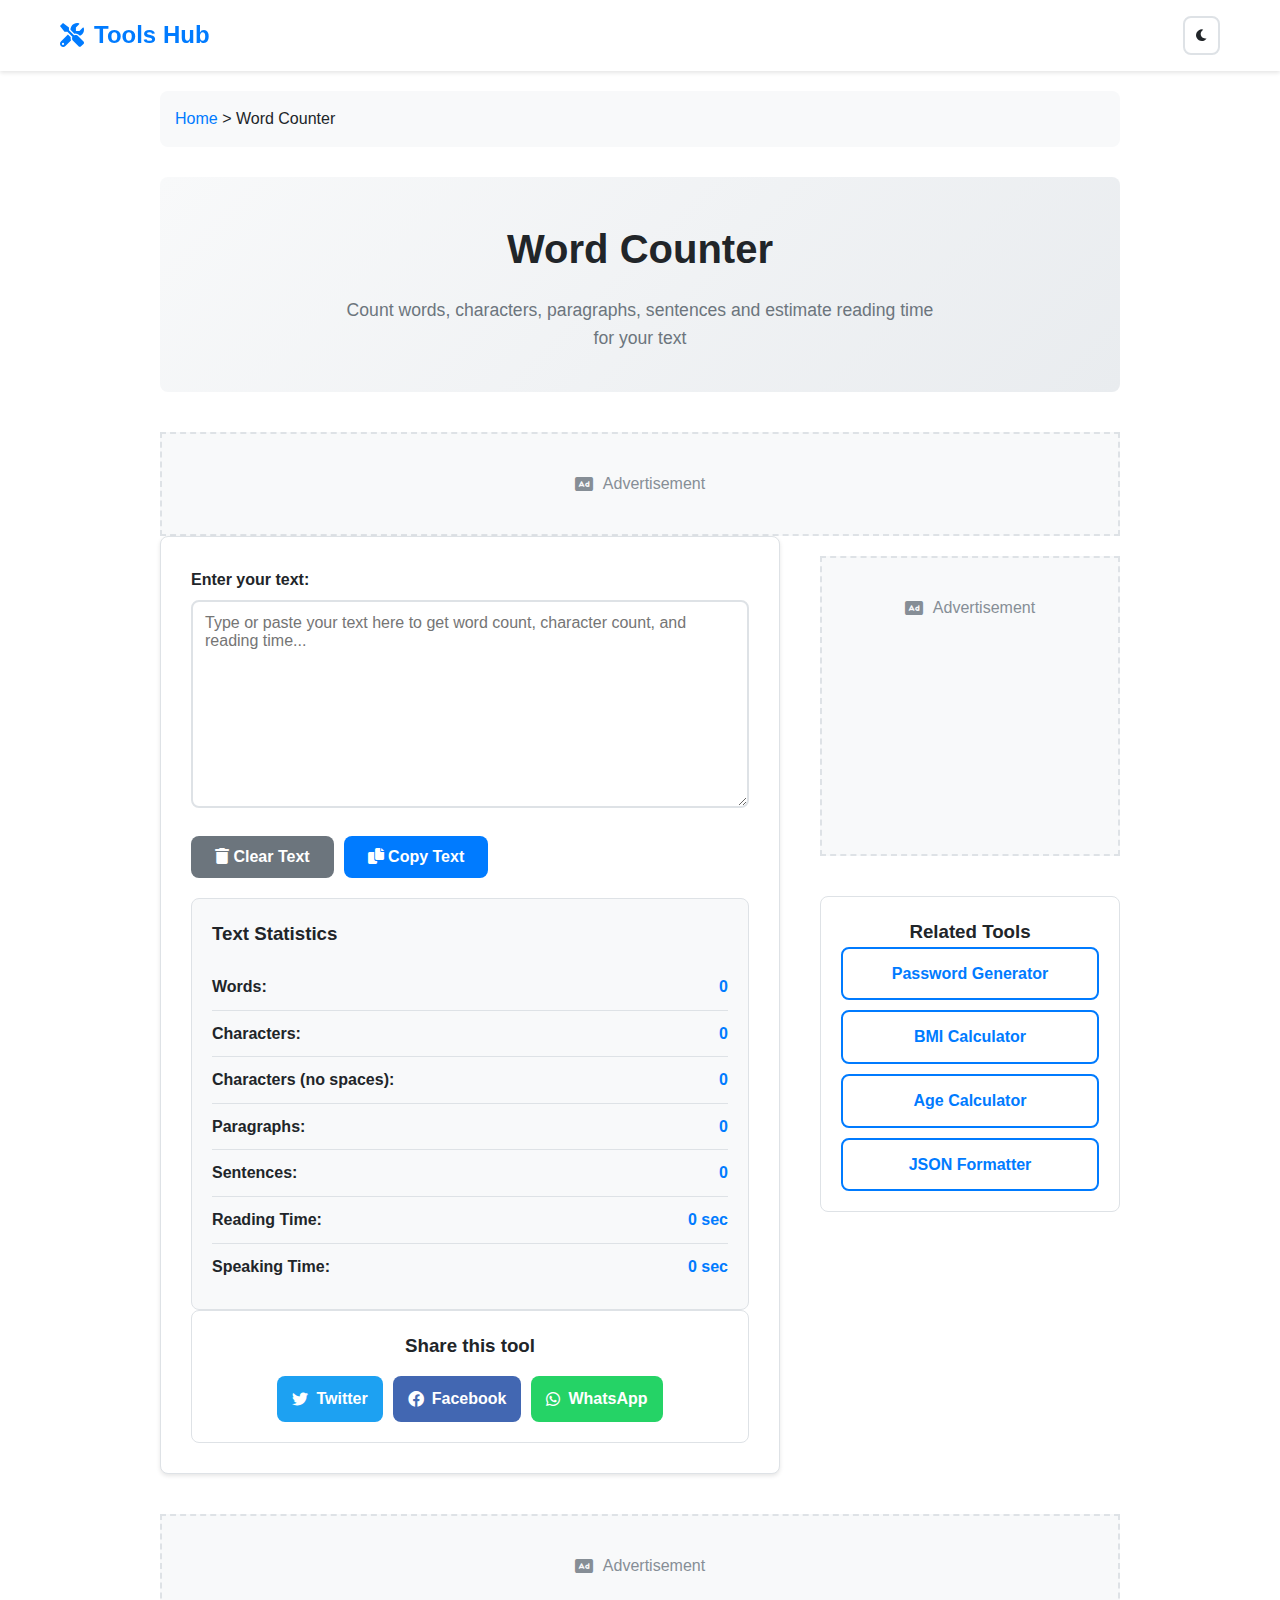
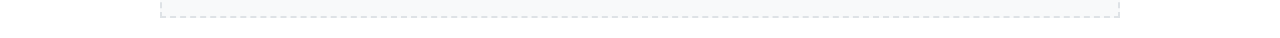
<file: word-counter.html>
<!DOCTYPE html>
<html lang="en">
<head>
    <meta charset="UTF-8">
    <meta name="viewport" content="width=device-width, initial-scale=1.0">
    <title>Word Counter - Count Words, Characters & Reading Time | Online Tools Hub</title>
    <meta name="description" content="Free online word counter tool. Count words, characters, paragraphs, sentences and estimate reading time. Perfect for writers, students, and content creators.">
    <meta name="keywords" content="word counter, character counter, text analysis, reading time, word count tool, text counter">
    
    <!-- Schema Markup -->
    <script type="application/ld+json">
    {
        "@context": "https://schema.org",
        "@type": "SoftwareApplication",
        "name": "Word Counter",
        "description": "Count words, characters, paragraphs and reading time in your text",
        "url": "https://onlinetoolshub.com/tools/word-counter.html",
        "applicationCategory": "Utility",
        "operatingSystem": "Any",
        "permissions": "none required"
    }
    </script>
    
    <link rel="stylesheet" href="style.css">
    <link rel="stylesheet" href="https://cdnjs.cloudflare.com/ajax/libs/font-awesome/6.0.0/css/all.min.css">
    <link rel="icon" type="image/x-icon" href="/favicon.ico">
</head>
<body>
    <!-- Navigation -->
    <nav class="navbar">
        <div class="nav-container">
            <div class="nav-brand">
                <a href="index.html" style="color: inherit; text-decoration: none; display: flex; align-items: center; gap: 10px;">
                    <i class="fas fa-tools"></i>
                    <span>Tools Hub</span>
                </a>
            </div>
            <div class="nav-actions">
                <button id="darkModeToggle" class="btn-icon" title="Toggle Dark Mode">
                    <i class="fas fa-moon"></i>
                </button>
            </div>
        </div>
    </nav>

    <div class="tool-container">
        <!-- Breadcrumb -->
        <nav class="breadcrumb">
            <a href="index.html">Home</a> > <span>Word Counter</span>
        </nav>

        <!-- Tool Header -->
        <div class="tool-header">
            <h1>Word Counter</h1>
            <p>Count words, characters, paragraphs, sentences and estimate reading time for your text</p>
        </div>

        <!-- AdSense Banner Placeholder -->
        <div class="ad-banner">
            <div class="ad-placeholder">
                <i class="fas fa-ad"></i>
                <span>Advertisement</span>
            </div>
        </div>

        <!-- Tool Content -->
        <div class="tool-content">
            <div class="tool-main">
                <div class="form-group">
                    <label for="textInput" class="form-label">Enter your text:</label>
                    <textarea id="textInput" class="form-textarea" rows="10" 
                        placeholder="Type or paste your text here to get word count, character count, and reading time..."></textarea>
                </div>

                <div class="btn-group">
                    <button id="clearBtn" class="btn btn-secondary">
                        <i class="fas fa-trash"></i> Clear Text
                    </button>
                    <button id="copyBtn" class="btn btn-primary">
                        <i class="fas fa-copy"></i> Copy Text
                    </button>
                </div>

                <!-- Results -->
                <div class="result-section">
                    <h3>Text Statistics</h3>
                    <div class="result-item">
                        <span class="result-label">Words:</span>
                        <span id="wordCount" class="result-value">0</span>
                    </div>
                    <div class="result-item">
                        <span class="result-label">Characters:</span>
                        <span id="charCount" class="result-value">0</span>
                    </div>
                    <div class="result-item">
                        <span class="result-label">Characters (no spaces):</span>
                        <span id="charCountNoSpaces" class="result-value">0</span>
                    </div>
                    <div class="result-item">
                        <span class="result-label">Paragraphs:</span>
                        <span id="paragraphCount" class="result-value">0</span>
                    </div>
                    <div class="result-item">
                        <span class="result-label">Sentences:</span>
                        <span id="sentenceCount" class="result-value">0</span>
                    </div>
                    <div class="result-item">
                        <span class="result-label">Reading Time:</span>
                        <span id="readingTime" class="result-value">0 min</span>
                    </div>
                    <div class="result-item">
                        <span class="result-label">Speaking Time:</span>
                        <span id="speakingTime" class="result-value">0 min</span>
                    </div>
                </div>

                <!-- Share Section -->
                <div class="share-section">
                    <h3>Share this tool</h3>
                    <div class="share-buttons">
                        <a href="#" class="share-btn share-twitter">
                            <i class="fab fa-twitter"></i> Twitter
                        </a>
                        <a href="#" class="share-btn share-facebook">
                            <i class="fab fa-facebook"></i> Facebook
                        </a>
                        <a href="#" class="share-btn share-whatsapp">
                            <i class="fab fa-whatsapp"></i> WhatsApp
                        </a>
                    </div>
                </div>
            </div>

            <!-- Sidebar -->
            <div class="tool-sidebar">
                <!-- AdSense Sidebar Placeholder -->
                <div class="ad-banner ad-sidebar">
                    <div class="ad-placeholder">
                        <i class="fas fa-ad"></i>
                        <span>Advertisement</span>
                    </div>
                </div>

                <!-- Related Tools -->
                <div class="share-section">
                    <h3>Related Tools</h3>
                    <div style="display: flex; flex-direction: column; gap: 10px;">
                        <a href="password-generator.html" class="btn btn-outline">Password Generator</a>
                        <a href="bmi-calculator.html" class="btn btn-outline">BMI Calculator</a>
                        <a href="age-calculator.html" class="btn btn-outline">Age Calculator</a>
                        <a href="json-formatter.html" class="btn btn-outline">JSON Formatter</a>
                    </div>
                </div>
            </div>
        </div>

        <!-- AdSense Bottom Banner Placeholder -->
        <div class="ad-banner ad-bottom">
            <div class="ad-placeholder">
                <i class="fas fa-ad"></i>
                <span>Advertisement</span>
            </div>
        </div>
    </div>

    <script src="global.js"></script>
    <script src="word-counter.js"></script>
</body>
</html>
</file>
<file: style.css>
/* CSS Variables for theming */
:root {
    --primary-color: #007bff;
    --primary-hover: #0056b3;
    --secondary-color: #6c757d;
    --success-color: #28a745;
    --danger-color: #dc3545;
    --warning-color: #ffc107;
    --info-color: #17a2b8;
    
    --bg-primary: #ffffff;
    --bg-secondary: #f8f9fa;
    --bg-tertiary: #e9ecef;
    --text-primary: #212529;
    --text-secondary: #6c757d;
    --text-muted: #868e96;
    --border-color: #dee2e6;
    --shadow: 0 2px 4px rgba(0,0,0,0.1);
    --shadow-lg: 0 4px 8px rgba(0,0,0,0.15);
    
    --border-radius: 8px;
    --transition: all 0.3s ease;
}

/* Dark mode variables */
[data-theme="dark"] {
    --bg-primary: #1a1a1a;
    --bg-secondary: #2d2d2d;
    --bg-tertiary: #404040;
    --text-primary: #ffffff;
    --text-secondary: #b3b3b3;
    --text-muted: #808080;
    --border-color: #404040;
    --shadow: 0 2px 4px rgba(0,0,0,0.3);
    --shadow-lg: 0 4px 8px rgba(0,0,0,0.4);
}

/* Reset and base styles */
* {
    margin: 0;
    padding: 0;
    box-sizing: border-box;
}

body {
    font-family: 'Segoe UI', Tahoma, Geneva, Verdana, sans-serif;
    line-height: 1.6;
    color: var(--text-primary);
    background-color: var(--bg-primary);
    transition: var(--transition);
}

/* Ad placeholders */
.ad-banner {
    background: var(--bg-secondary);
    border: 2px dashed var(--border-color);
    padding: 20px;
    text-align: center;
    color: var(--text-muted);
}

.ad-placeholder {
    display: flex;
    align-items: center;
    justify-content: center;
    gap: 10px;
    min-height: 60px;
}

.ad-top {
    margin-bottom: 20px;
}

.ad-sidebar {
    margin: 20px 0;
    min-height: 300px;
}

.ad-bottom {
    margin-top: 20px;
}

/* Navigation */
.navbar {
    background: var(--bg-primary);
    box-shadow: var(--shadow);
    padding: 1rem 0;
    position: sticky;
    top: 0;
    z-index: 1000;
}

.nav-container {
    max-width: 1200px;
    margin: 0 auto;
    padding: 0 20px;
    display: flex;
    justify-content: space-between;
    align-items: center;
}

.nav-brand {
    display: flex;
    align-items: center;
    gap: 10px;
    font-size: 1.5rem;
    font-weight: bold;
    color: var(--primary-color);
}

.nav-actions {
    display: flex;
    gap: 10px;
}

.btn-icon {
    background: none;
    border: 2px solid var(--border-color);
    padding: 10px;
    border-radius: var(--border-radius);
    cursor: pointer;
    color: var(--text-primary);
    transition: var(--transition);
}

.btn-icon:hover {
    background: var(--bg-secondary);
    border-color: var(--primary-color);
    color: var(--primary-color);
}

/* Main content */
.main-content {
    max-width: 1200px;
    margin: 0 auto;
    padding: 20px;
    min-height: calc(100vh - 200px);
}

/* Hero section */
.hero-section {
    text-align: center;
    margin: 40px 0 60px 0;
}

.hero-section h1 {
    font-size: 3rem;
    margin-bottom: 20px;
    background: linear-gradient(45deg, var(--primary-color), var(--info-color));
    -webkit-background-clip: text;
    -webkit-text-fill-color: transparent;
    background-clip: text;
}

.hero-section p {
    font-size: 1.2rem;
    color: var(--text-secondary);
    margin-bottom: 30px;
}

/* Search */
.search-container {
    position: relative;
    max-width: 500px;
    margin: 0 auto;
}

.search-input {
    width: 100%;
    padding: 15px 50px 15px 20px;
    border: 2px solid var(--border-color);
    border-radius: var(--border-radius);
    font-size: 1rem;
    background: var(--bg-primary);
    color: var(--text-primary);
    transition: var(--transition);
}

.search-input:focus {
    outline: none;
    border-color: var(--primary-color);
    box-shadow: 0 0 0 3px rgba(0, 123, 255, 0.25);
}

.search-icon {
    position: absolute;
    right: 20px;
    top: 50%;
    transform: translateY(-50%);
    color: var(--text-muted);
}

/* Tools grid */
.tools-grid {
    display: grid;
    grid-template-columns: repeat(auto-fit, minmax(300px, 1fr));
    gap: 30px;
    margin-top: 40px;
}

.tool-card {
    background: var(--bg-primary);
    border: 1px solid var(--border-color);
    border-radius: var(--border-radius);
    padding: 30px;
    text-decoration: none;
    color: var(--text-primary);
    transition: var(--transition);
    box-shadow: var(--shadow);
    position: relative;
    overflow: hidden;
}

.tool-card:hover {
    transform: translateY(-5px);
    box-shadow: var(--shadow-lg);
    border-color: var(--primary-color);
}

.tool-card::before {
    content: '';
    position: absolute;
    top: 0;
    left: 0;
    right: 0;
    height: 4px;
    background: linear-gradient(90deg, var(--primary-color), var(--info-color));
    transform: scaleX(0);
    transition: var(--transition);
}

.tool-card:hover::before {
    transform: scaleX(1);
}

.tool-icon {
    font-size: 3rem;
    color: var(--primary-color);
    margin-bottom: 20px;
}

.tool-card h3 {
    font-size: 1.5rem;
    margin-bottom: 15px;
    color: var(--text-primary);
}

.tool-card p {
    color: var(--text-secondary);
    line-height: 1.5;
}

/* Tool page layout */
.tool-container {
    max-width: 1000px;
    margin: 0 auto;
    padding: 20px;
}

.tool-header {
    text-align: center;
    margin-bottom: 40px;
    padding: 40px 0;
    background: linear-gradient(135deg, var(--bg-secondary), var(--bg-tertiary));
    border-radius: var(--border-radius);
}

.tool-header h1 {
    font-size: 2.5rem;
    margin-bottom: 15px;
    color: var(--text-primary);
}

.tool-header p {
    font-size: 1.1rem;
    color: var(--text-secondary);
    max-width: 600px;
    margin: 0 auto;
}

.tool-content {
    display: grid;
    grid-template-columns: 1fr 300px;
    gap: 40px;
    margin-bottom: 40px;
}

.tool-main {
    background: var(--bg-primary);
    border: 1px solid var(--border-color);
    border-radius: var(--border-radius);
    padding: 30px;
    box-shadow: var(--shadow);
}

.tool-sidebar {
    display: flex;
    flex-direction: column;
    gap: 20px;
}

/* Form elements */
.form-group {
    margin-bottom: 20px;
}

.form-label {
    display: block;
    margin-bottom: 8px;
    font-weight: 600;
    color: var(--text-primary);
}

.form-input,
.form-textarea,
.form-select {
    width: 100%;
    padding: 12px;
    border: 2px solid var(--border-color);
    border-radius: var(--border-radius);
    font-size: 1rem;
    background: var(--bg-primary);
    color: var(--text-primary);
    transition: var(--transition);
    font-family: inherit;
}

.form-textarea {
    resize: vertical;
    min-height: 120px;
}

.form-input:focus,
.form-textarea:focus,
.form-select:focus {
    outline: none;
    border-color: var(--primary-color);
    box-shadow: 0 0 0 3px rgba(0, 123, 255, 0.25);
}

/* Buttons */
.btn {
    display: inline-block;
    padding: 12px 24px;
    border: none;
    border-radius: var(--border-radius);
    font-size: 1rem;
    font-weight: 600;
    text-decoration: none;
    cursor: pointer;
    transition: var(--transition);
    text-align: center;
}

.btn-primary {
    background: var(--primary-color);
    color: white;
}

.btn-primary:hover {
    background: var(--primary-hover);
    transform: translateY(-2px);
}

.btn-secondary {
    background: var(--secondary-color);
    color: white;
}

.btn-secondary:hover {
    background: #545b62;
}

.btn-success {
    background: var(--success-color);
    color: white;
}

.btn-danger {
    background: var(--danger-color);
    color: white;
}

.btn-outline {
    background: transparent;
    border: 2px solid var(--primary-color);
    color: var(--primary-color);
}

.btn-outline:hover {
    background: var(--primary-color);
    color: white;
}

.btn-block {
    width: 100%;
}

.btn-group {
    display: flex;
    gap: 10px;
    flex-wrap: wrap;
}

/* Results and output */
.result-section {
    background: var(--bg-secondary);
    border: 1px solid var(--border-color);
    border-radius: var(--border-radius);
    padding: 20px;
    margin-top: 20px;
}

.result-section h3 {
    margin-bottom: 15px;
    color: var(--text-primary);
}

.result-item {
    display: flex;
    justify-content: space-between;
    align-items: center;
    padding: 10px 0;
    border-bottom: 1px solid var(--border-color);
}

.result-item:last-child {
    border-bottom: none;
}

.result-label {
    font-weight: 600;
    color: var(--text-primary);
}

.result-value {
    color: var(--primary-color);
    font-weight: bold;
}

/* Share buttons */
.share-section {
    background: var(--bg-primary);
    border: 1px solid var(--border-color);
    border-radius: var(--border-radius);
    padding: 20px;
    text-align: center;
}

.share-buttons {
    display: flex;
    justify-content: center;
    gap: 10px;
    flex-wrap: wrap;
    margin-top: 15px;
}

.share-btn {
    display: inline-flex;
    align-items: center;
    gap: 8px;
    padding: 10px 15px;
    border-radius: var(--border-radius);
    text-decoration: none;
    font-weight: 600;
    transition: var(--transition);
}

.share-btn:hover {
    transform: translateY(-2px);
}

.share-twitter {
    background: #1da1f2;
    color: white;
}

.share-facebook {
    background: #4267B2;
    color: white;
}

.share-whatsapp {
    background: #25D366;
    color: white;
}

/* Alerts */
.alert {
    padding: 15px;
    border-radius: var(--border-radius);
    margin-bottom: 20px;
}

.alert-success {
    background: #d4edda;
    border: 1px solid #c3e6cb;
    color: #155724;
}

.alert-error {
    background: #f8d7da;
    border: 1px solid #f5c6cb;
    color: #721c24;
}

.alert-warning {
    background: #fff3cd;
    border: 1px solid #ffeaa7;
    color: #856404;
}

/* Navigation breadcrumb */
.breadcrumb {
    background: var(--bg-secondary);
    padding: 15px;
    border-radius: var(--border-radius);
    margin-bottom: 30px;
}

.breadcrumb a {
    color: var(--primary-color);
    text-decoration: none;
}

.breadcrumb a:hover {
    text-decoration: underline;
}

/* Footer */
.footer {
    background: var(--bg-secondary);
    border-top: 1px solid var(--border-color);
    padding: 40px 0 20px 0;
    margin-top: 60px;
}

.footer-content {
    max-width: 1200px;
    margin: 0 auto;
    padding: 0 20px;
    text-align: center;
}

.footer-links {
    display: flex;
    justify-content: center;
    gap: 30px;
    margin-top: 20px;
}

.footer-links a {
    color: var(--text-secondary);
    text-decoration: none;
    transition: var(--transition);
}

.footer-links a:hover {
    color: var(--primary-color);
}

/* Responsive design */
@media (max-width: 768px) {
    .hero-section h1 {
        font-size: 2rem;
    }
    
    .tool-content {
        grid-template-columns: 1fr;
        gap: 20px;
    }
    
    .tools-grid {
        grid-template-columns: 1fr;
    }
    
    .nav-container {
        padding: 0 15px;
    }
    
    .main-content,
    .tool-container {
        padding: 15px;
    }
    
    .tool-header {
        padding: 20px;
    }
    
    .tool-header h1 {
        font-size: 2rem;
    }
    
    .footer-links {
        flex-direction: column;
        gap: 15px;
    }
    
    .btn-group {
        flex-direction: column;
    }
    
    .share-buttons {
        flex-direction: column;
        align-items: center;
    }
}

/* Utilities */
.text-center { text-align: center; }
.text-left { text-align: left; }
.text-right { text-align: right; }

.mt-1 { margin-top: 0.25rem; }
.mt-2 { margin-top: 0.5rem; }
.mt-3 { margin-top: 1rem; }
.mt-4 { margin-top: 1.5rem; }

.mb-1 { margin-bottom: 0.25rem; }
.mb-2 { margin-bottom: 0.5rem; }
.mb-3 { margin-bottom: 1rem; }
.mb-4 { margin-bottom: 1.5rem; }

.hidden { display: none; }
.flex { display: flex; }
.block { display: block; }

.w-full { width: 100%; }
.h-full { height: 100%; }
</file>
